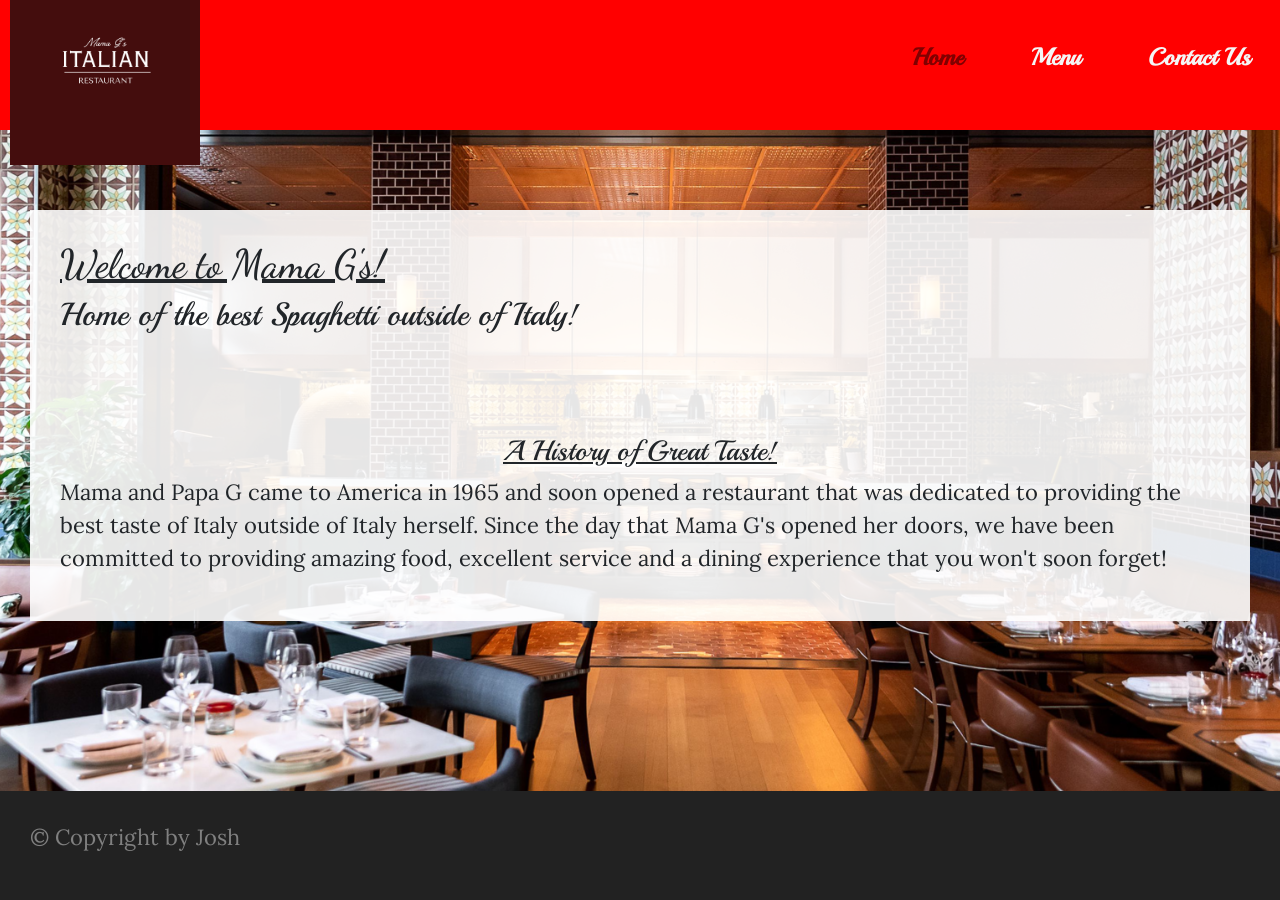
<file: index.html>
<!DOCTYPE html>
<html lang="en">
<head>
    <meta charset="UTF-8">
    <meta name="viewport" content="width=device-width, initial-scale=1.0">
    <title>Mama G's | Homepage</title>

    <!--Uses jsDelivr to deliver a cached version of Bootstrap's compiled CSS and JavaScript-->
    <link href="https://cdn.jsdelivr.net/npm/bootstrap@5.3.8/dist/css/bootstrap.min.css" rel="stylesheet" 
    integrity="sha384-sRIl4kxILFvY47J16cr9ZwB07vP4J8+LH7qKQnuqkuIAvNWLzeN8tE5YBujZqJLB" crossorigin="anonymous">

    <link href="CSS/styles.css" rel="stylesheet">
    <link href="CSS/fonts.css" rel="stylesheet">

<!----------------------------ADDS-GOOGLE-FONTS--------------------------------->
    <!--ADDS LORA, DANCING SCRIPT AND PLAYBALL FONTS-->
    <link rel="preconnect" href="https://fonts.googleapis.com">
    <link rel="preconnect" href="https://fonts.gstatic.com" crossorigin>
    <link href="https://fonts.googleapis.com/css2?family=Dancing+Script:wght@400..700&family=Lora:ital,wght@0,400..700;1,400..700&family=Playball&display=swap" rel="stylesheet">

</head>
<body class="home">
    <header>
        <!--GLOBAL NAVBAR-->
        <nav>
            <img src="img/restaurant-logo.png" alt="Mama G's Logo">
            <ul class="global-nav">
                <li>Home</li>
                <li><a href="menu.html">Menu</a></li>
                <li><a href="contact.html">Contact Us</a></li>
            </ul>
        </nav>
    </header>

    <main>
        <div class="content-wrapper">
            <div class="content-bg">
                <h1>Welcome to Mama G's!</h1>
                <h2>Home of the best Spaghetti outside of Italy!</h2>

                <div>
                    <h3>A History of Great Taste!</h3>
                    <p>Mama and Papa G came to America in 1965 and soon opened a restaurant that 
                    was dedicated to providing the best taste of Italy outside of Italy herself. 
                    Since the day that Mama G's opened her doors, we have been committed to providing
                    amazing food, excellent service and a dining experience that you won't soon forget! </p>
                </div>
            </div>
             
        </div>
        
        
    </main>

    <footer>
        <p>&copy Copyright by Josh</p>
    </footer>
</body>
</html>
</file>
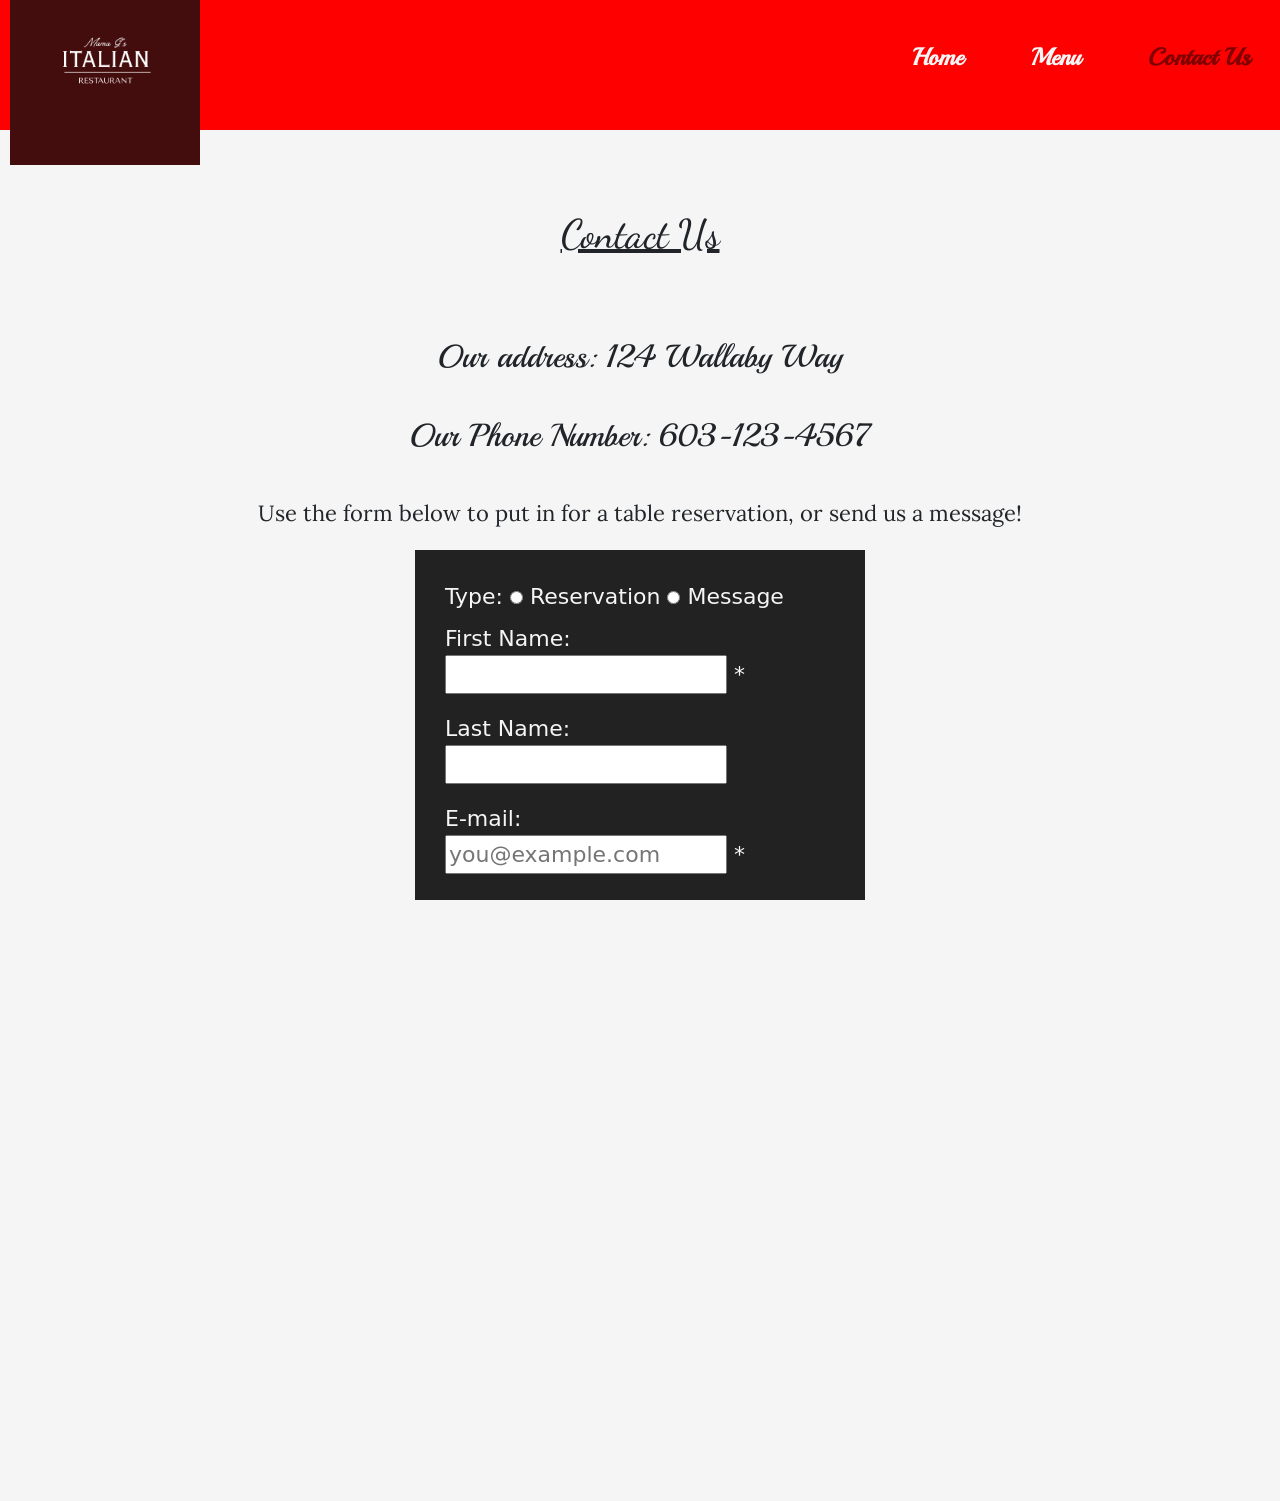
<file: contact.html>
<!DOCTYPE html>
<html lang="en">
<head>
    <meta charset="UTF-8">
    <meta name="viewport" content="width=device-width, initial-scale=1.0">
    <title>Mama G's | Contact us</title>

    <!--Uses jsDelivr to deliver a cached version of Bootstrap's compiled CSS and JavaScript-->
    <link href="https://cdn.jsdelivr.net/npm/bootstrap@5.3.8/dist/css/bootstrap.min.css" rel="stylesheet" 
    integrity="sha384-sRIl4kxILFvY47J16cr9ZwB07vP4J8+LH7qKQnuqkuIAvNWLzeN8tE5YBujZqJLB" crossorigin="anonymous">

    <link href="CSS/styles.css" rel="stylesheet">
    <link href="CSS/fonts.css" rel="stylesheet">

<!----------------------------ADDS-GOOGLE-FONTS--------------------------------->
    <!--ADDS LORA, DANCING SCRIPT AND PLAYBALL FONTS-->
    <link rel="preconnect" href="https://fonts.googleapis.com">
    <link rel="preconnect" href="https://fonts.gstatic.com" crossorigin>
    <link href="https://fonts.googleapis.com/css2?family=Dancing+Script:wght@400..700&family=Lora:ital,wght@0,400..700;1,400..700&family=Playball&display=swap" rel="stylesheet">

</head>

<body class="contact">

    <header>
        <!--GLOBAL NAVBAR-->
        <nav>
            <img src="img/restaurant-logo.png" alt="Mama G's Logo">
            <ul class="global-nav">
                <li><a href="index.html">Home</a></li>
                <li><a href="menu.html">Menu</a></li>
                <li>Contact Us</li>
            </ul>
        </nav>
    </header>

    <main>
        <h1>Contact Us</h1>

        <h2>Our address: 124 Wallaby Way</h2><br>
        <h2>Our Phone Number: 603-123-4567</h2><br>


        <p>Use the form below to put in for a table reservation, or send us a message!</p>

        <div class="form-box">
            <form action="thankyou.html">
                <label>Type:</label>
                <input type="radio" name="type" required> Reservation
                <input type="radio" name="type" required> Message <br>

                <label for="fname">First Name:</label><br>
                <input type="text" id="fname" name="fname" required> *<br>

                <label for="lname">Last Name:</label><br>
                <input type="text" id="lname" name="lname"><br>

                <label for="email">E-mail:</label><br>
                <input type="email" name="email" id="email" 
                    placeholder="you@example.com" required> *<br>

                <label for="phone">Phone:</label><br>
                <input type="text" name="phone" id="phone" pattern="[0-9]{3}-[0-9]{3}-[0-9]{4}" 
                    placeholder="XXX-XXX-XXXX"><br>

                <label for="people">People:</label><br>
                <input type="number" name="people" id="people" size="8" min="0" max="10"
                    step="1" value="0"><br>

                <label for="message">Message:</label><br>
                <textarea id="message" name="message" rows="5" cols="32"></textarea><br>

                <input type="submit" value="Submit">
            </form>  

        </div>
        
    </main>

    <footer>
        <p>&copy Copyright by Josh</p>
    </footer>

</body>
</html>
</file>
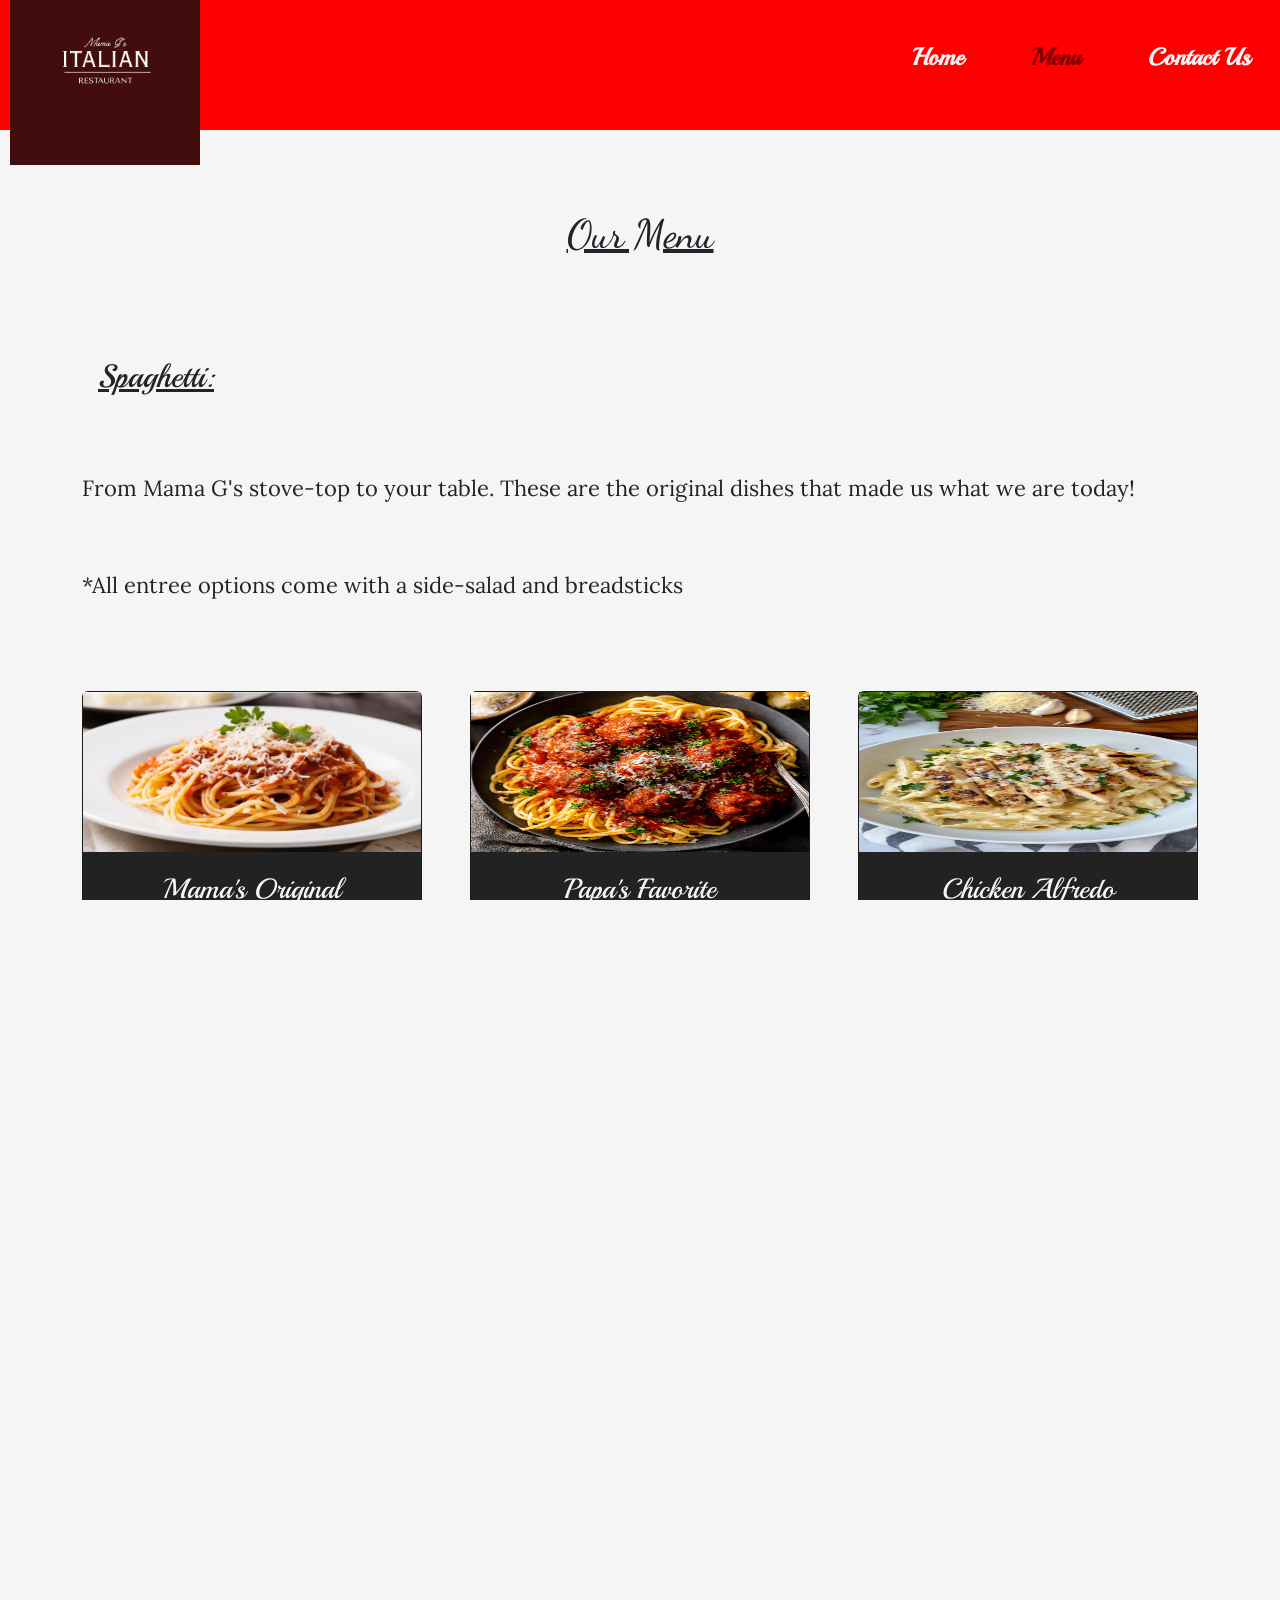
<file: menu.html>
<!DOCTYPE html>
<html lang="en">
<head>
    <meta charset="UTF-8">
    <meta name="viewport" content="width=device-width, initial-scale=1.0">
    <title>Mama G's | Menu</title>

    <!--Uses jsDelivr to deliver a cached version of Bootstrap's compiled CSS and JavaScript-->
    <link href="https://cdn.jsdelivr.net/npm/bootstrap@5.3.8/dist/css/bootstrap.min.css" rel="stylesheet" 
    integrity="sha384-sRIl4kxILFvY47J16cr9ZwB07vP4J8+LH7qKQnuqkuIAvNWLzeN8tE5YBujZqJLB" crossorigin="anonymous">

    <link href="CSS/styles.css" rel="stylesheet">
    <link href="CSS/fonts.css" rel="stylesheet">

<!----------------------------ADDS-GOOGLE-FONTS--------------------------------->
    <!--ADDS LORA, DANCING SCRIPT AND PLAYBALL FONTS-->
    <link rel="preconnect" href="https://fonts.googleapis.com">
    <link rel="preconnect" href="https://fonts.gstatic.com" crossorigin>
    <link href="https://fonts.googleapis.com/css2?family=Dancing+Script:wght@400..700&family=Lora:ital,wght@0,400..700;1,400..700&family=Playball&display=swap" rel="stylesheet">

</head>

<body class="menu">
    
    <header>
        <!--GLOBAL NAVBAR-->
        <nav>
            <img src="img/restaurant-logo.png" alt="Mama G's Logo">
            <ul class="global-nav">
                <li><a href="index.html">Home</a></li>
                <li>Menu</li>
                <li><a href="contact.html">Contact Us</a></li>
            </ul>
        </nav>
    </header>

    <main>
        <h1>Our Menu</h1>

        <!--Menu area | Will display rows of 3 cards and then will drop down to one column at the md breakpoint-->
        <div class="container">
            <!--SPAGHETTI SECTION-->
            <div class="row g-2 g-md-5">
                <h2>Spaghetti:</h2>
                <p>From Mama G's stove-top to your table. These are the original dishes that made us what we are today!</p>
                <br>
                <p>*All entree options come with a side-salad and breadsticks</p>
                <div class="col-md-4">
                    <div class="card">
                        <img src="img/spaghetti.jpg" alt="Spaghetti & Meat Sauce">
                        <div class="card-content">
                            <h3>Mama's Original</h3>
                            <p>The recipe that started it all! A plate of homemade pasta topped with an amazing blend of Mama G's special red sauce mixed with ground hamburger and ground sausage.</p>
                        </div>
                    </div>
                </div>
                <div class="col-md-4">
                    <div class="card">
                        <img src="img/spaghetti-meatballs.png" alt="Spaghetti & Meatballs">
                        <div class="card-content">
                            <h3>Papa's Favorite</h3>
                            <p>Papa loved all of Mama's cooking. But this was always his favorite. A plate of Angel Hair pasta topped with Mama G's special red sauce and a mountain of Meatballs made straight from Mama's special recipe.</p>
                        </div>
                    </div>
                </div>
                <div class="col-md-4">
                    <div class="card">
                        <img src="img/chicken-alfredo.jpg" alt="Chicken Alfredo">
                        <div class="card-content">
                            <h3>Chicken Alfredo</h3>
                            <p>Though Mama invented an amazing red sauce, her alfredo sauce is no slouch! A plate of ziti topped with Mama G's creamy alfredo sauce. Served with your choice a side of crispy or grilled chicken strips.</p>
                        </div>
                    </div>
                </div>
            </div>

            <!--PIZZA SECTION-->
            <div class="row  g-2 g-md-5">
                <h2>Pizza: </h2>
                <p>Mama might have gotten her start making Spaghetti, but her Pizza is sure to make you long to walk the streets of Rome.
                    Sit back and enjoy the best Pizza outside of Italy!
                </p>
                <div class="col-md-4">
                    <div class="card">
                        <img src="img/classic-pizza.jpg" alt="Cheese Pizza">
                        <div class="card-content">
                            <h3>The Classic</h3>
                            <p>Sometimes you just can't beat the classics. A traditional Cheese Pizza that will make you feel like you are back in Italy.</p>
                        </div>
                    </div>
                </div>
                <div class="col-md-4">
                    <div class="card">
                        <img src="img/greenpepper-bacon-pizza.jpg" alt="Pizza with Bacon and Green Peppers">
                        <div class="card-content">
                            <h3>The Mama Mia</h3>
                            <p>Mama made this Pizza to celebrate her oldest daughter Mia becoming a mother for the first time. An amazing Cheese Pizza base topped with Bacon and Green Pepper.</p>
                        </div>
                    </div>
                </div>
                <div class="col-md-4">
                    <div class="card">
                        <img src="img/Hawaiian-Pizza.jpg" alt="Hawaiian Pizza">
                        <div class="card-content">
                            <h3>The Trip</h3>
                            <p>Papa took Mama on a trip to Honolulu for their 30th wedding anniversary. While there, Mama was inspired to invent this Pizza. A delicious Cheese Pizza base topped with Pineapple, Bacon, and Ham.</p>
                        </div>
                    </div>
                </div>
            </div>
        </div>
    </main>

    <footer>
        <p>&copy Copyright by Josh</p>
    </footer>

</body>
</html>
</file>
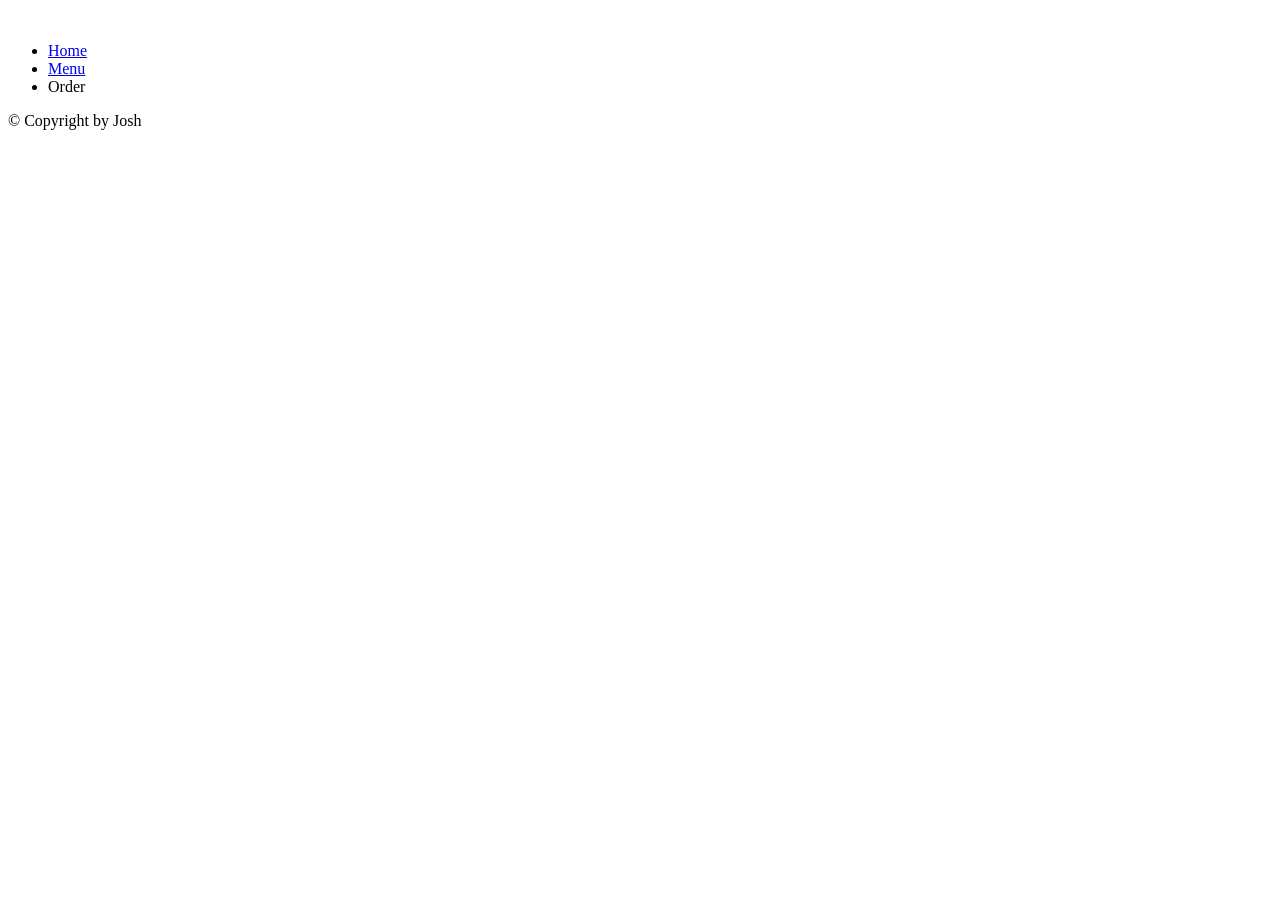
<file: order.html>
<!DOCTYPE html>
<html lang="en">
<head>
    <meta charset="UTF-8">
    <meta name="viewport" content="width=device-width, initial-scale=1.0">
    <title>Mama G's | Order</title>
</head>

<body>

    <header>
        <!--GLOBAL NAVBAR-->
        <nav>
            <img>
            <ul>
                <li><a href="index.html">Home</a></li>
                <li><a href="menu.html">Menu</a></li>
                <li>Order</li>
            </ul>
        </nav>
    </header>

    <main>

    </main>

    <footer>
        <p>&copy Copyright by Josh</p>
    </footer>

</body>
</html>
</file>
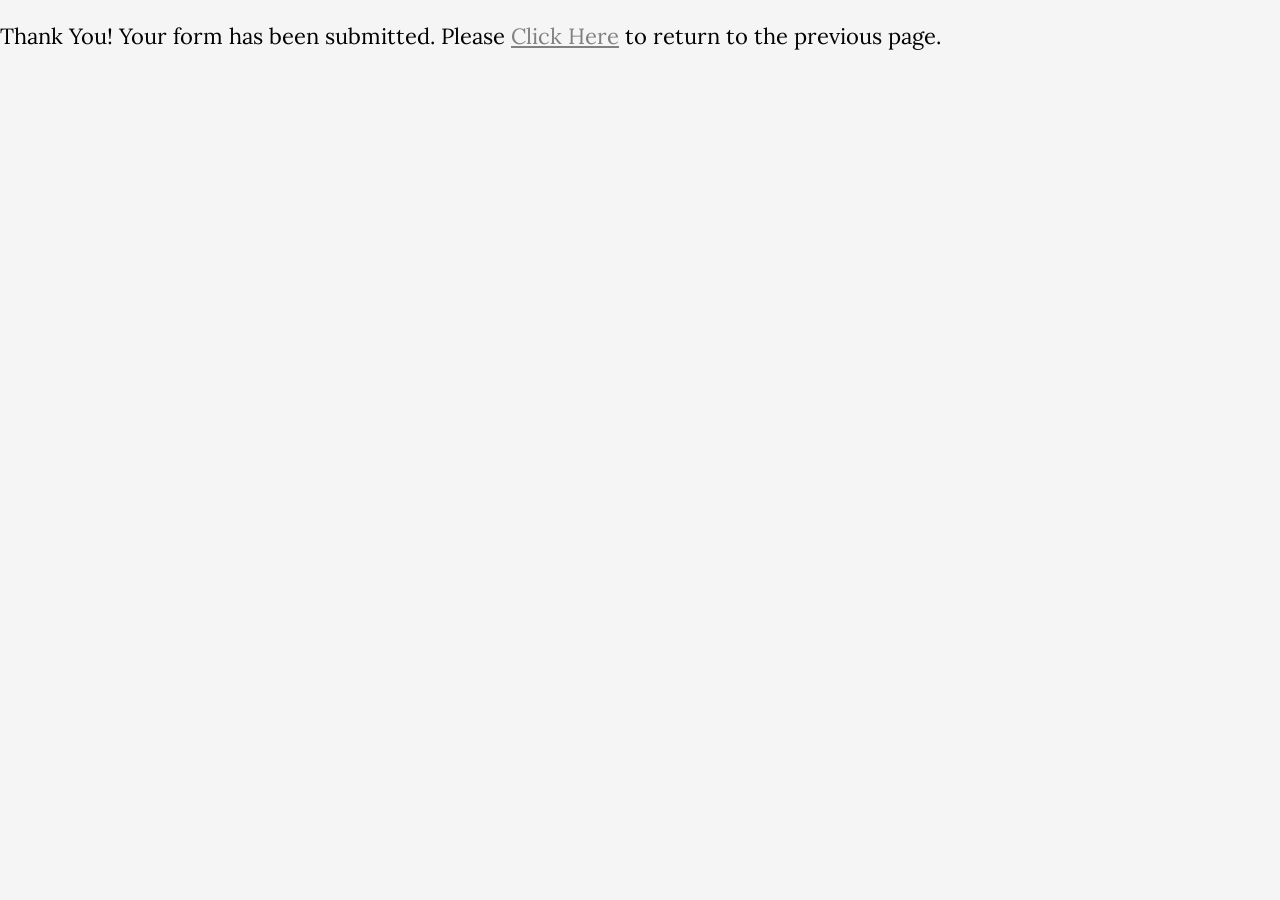
<file: thankyou.html>
<!DOCTYPE html>
<html lang="en">
<head>
    <meta charset="UTF-8">
    <meta name="viewport" content="width=device-width, initial-scale=1.0">
    <title>Thank You</title>

    <link href="CSS/styles.css" rel="stylesheet">
    <link href="CSS/fonts.css" rel="stylesheet">

<!----------------------------ADDS-GOOGLE-FONTS--------------------------------->
   <!--ADDS LORA, DANCING SCRIPT AND PLAYBALL FONTS-->
    <link rel="preconnect" href="https://fonts.googleapis.com">
    <link rel="preconnect" href="https://fonts.gstatic.com" crossorigin>
    <link href="https://fonts.googleapis.com/css2?family=Dancing+Script:wght@400..700&family=Lora:ital,wght@0,400..700;1,400..700&family=Playball&display=swap" rel="stylesheet">

</head>
<body class="thank">
    <main>

        <p>Thank You! Your form has been submitted. Please <a href="contact.html">Click Here</a> to return to the previous page.</p>

    </main>
</body>
</html>
</file>
<file: CSS/styles.css>
/*  
COLOR PALETTE
----------------
red
maroon
whitesmoke
gray
#222
*/

/*--------FLEX-MEDIA-QUERIES--------*/

/*Extra Small Phone Screens*/
.menu .card p {font-size: 12px;}
header nav li {padding-right: 25px;}
.menu .card img {max-height: 300px; max-width: 150px;}
.menu .card {height: 300px; max-width: 100vh; margin: 10px 0px;
    display: flex; flex-direction:row;}

/*Mobile (350px+)*/
@media (min-width: 350px) {
    body { font-size: 14px;}
    header nav {font-size: 16px}
    header nav li {padding: 5px 25px;}
    .contact .form-box {width: 300px;}
}
/*Tablet and up (768px+)*/
@media (min-width: 768px) {
    body { font-size: 18px; }
    header nav {font-size: 20px;}
    nav li {padding-right: 20px;}
    .menu .card {height: 400px; width: 100%; margin: 15px 0; flex-direction: column;}
    .menu .card img {max-height: 100px; max-width: 100%;}
    .menu .card p {font-size: 14px;}
    header nav li {display: inline; margin: 0 5px;}
    .contact .form-box {width: 400px;}
}

/*Desktop (1024px+)*/
@media (min-width: 1024px) {
    body { font-size: 22px; }
    header nav {font-size: 24px;}
    nav li {padding-right: 30px;}
    .menu .card {display: flex; height: 500px; width: 100%;
        margin: 25px 0; flex-wrap: wrap;}
    .menu .card img {max-height: 32%; max-width: 100%;}
    .menu .card p {font-size: 18px}
    .contact .form-box {width: 450px;}
    
}


/*
    BORDER BOX FIX
    https//www.paulirish.com/2012/box-sizing-border-box-ftw/
*/
html {
    box-sizing: border-box;
}

*, *:before, *:after {
    box-sizing: inherit
}

body {
    margin: 0;
}


/*--------GLOBAL-STYLES--------*/
html, body {
    height: 100%;
    overflow-x: hidden;
}

/*--------NAV-BAR--------*/
header nav {
    background-color: red;
    color: maroon;
    font-weight: bold;
    display: flex;
    align-items: center;
    justify-content: space-between;
    flex-wrap: none;
    max-height: 130px;
    width: 100%;
}

header nav li{
    list-style-type: none;
}

nav img{
    max-height: auto;
    max-width: 200px;
    padding-top: 10px;
    padding-left: 10px;
}

a {
    color: whitesmoke;
}
a:hover {
    color: #222;
}

header a {
    text-decoration: none;
}


/*--------INDEX--------*/
.home {
    background: url(../img/restaurant-dining-area.jpg) no-repeat;
    background-color: #222;
    background-size: cover;
    background-position: center;
    display:flex;
    flex-direction: column;
}

.home .content-wrapper {
    margin-top: 80px;
    flex: 1 0 auto;
}

.home .content-bg {
    background: rgb(255 255 255 / 0.9);
    padding: 30px;
    margin: 30px;
    text-align: start;
}

.home h1 {
    text-decoration: underline;
}

.home h2 {
    margin-bottom: 100px;
}

.home h3 {
    text-align: center;
    text-decoration: underline;
}

.home p{
    text-align: start;
}


/*--------MENU--------*/
.menu {
    background: whitesmoke;
    display: flex;
    flex-direction: column;
}


.menu h1 {
    text-align: center;
    margin: 80px 0;
    text-decoration: underline;
}

.menu h2 {
    padding: 20px 40px;
    text-decoration: underline;
}

.menu h3 {
    text-align: center;
    padding-bottom: 15px;
    text-decoration: underline;
}

.menu .card {
    background: #222;
}

.menu .card-content {
    color: whitesmoke;
    flex: 0 1 auto;
    flex-wrap: wrap;
    text-align: left;
    padding: 20px 10px;
}


/*--------CONTACT--------*/
.contact{
    background: whitesmoke;
    display: flex;
    flex-direction: column;
}

.contact h1 {
    margin: 80px 0;
    text-align: center;
    text-decoration: underline;
}

.contact h2 {
    text-align: center;
    text-decoration: dashed;
}

.contact main p{
    text-align: center;
}

.contact .form-box {
    background: #222;
    color: whitesmoke;
    margin: 20px auto;
}

.contact form {
    padding: 30px;
    flex-wrap: nowrap;
}

.contact input {
    margin-bottom: 18px;
}

/*--------THANK-YOU--------*/
.thank {
    background: whitesmoke;
}

.thank a {
    color: gray;
}

.thank a:hover {
    color: #222;
}


/*--------FOOTER--------*/
footer{
    background: #222;
    color: gray;
    padding: 30px;
    width: 100%;
    bottom: 0;
    margin-top: auto;
}
</file>
<file: CSS/fonts.css>
h1 {
    font-family: 'Dancing Script', sans-serif, serif;
}

header, h2, h3 {
    font-family: 'Playball', sans-serif, serif;
}

p {
    font-family: 'Lora', sans-serif, serif;
}
</file>
